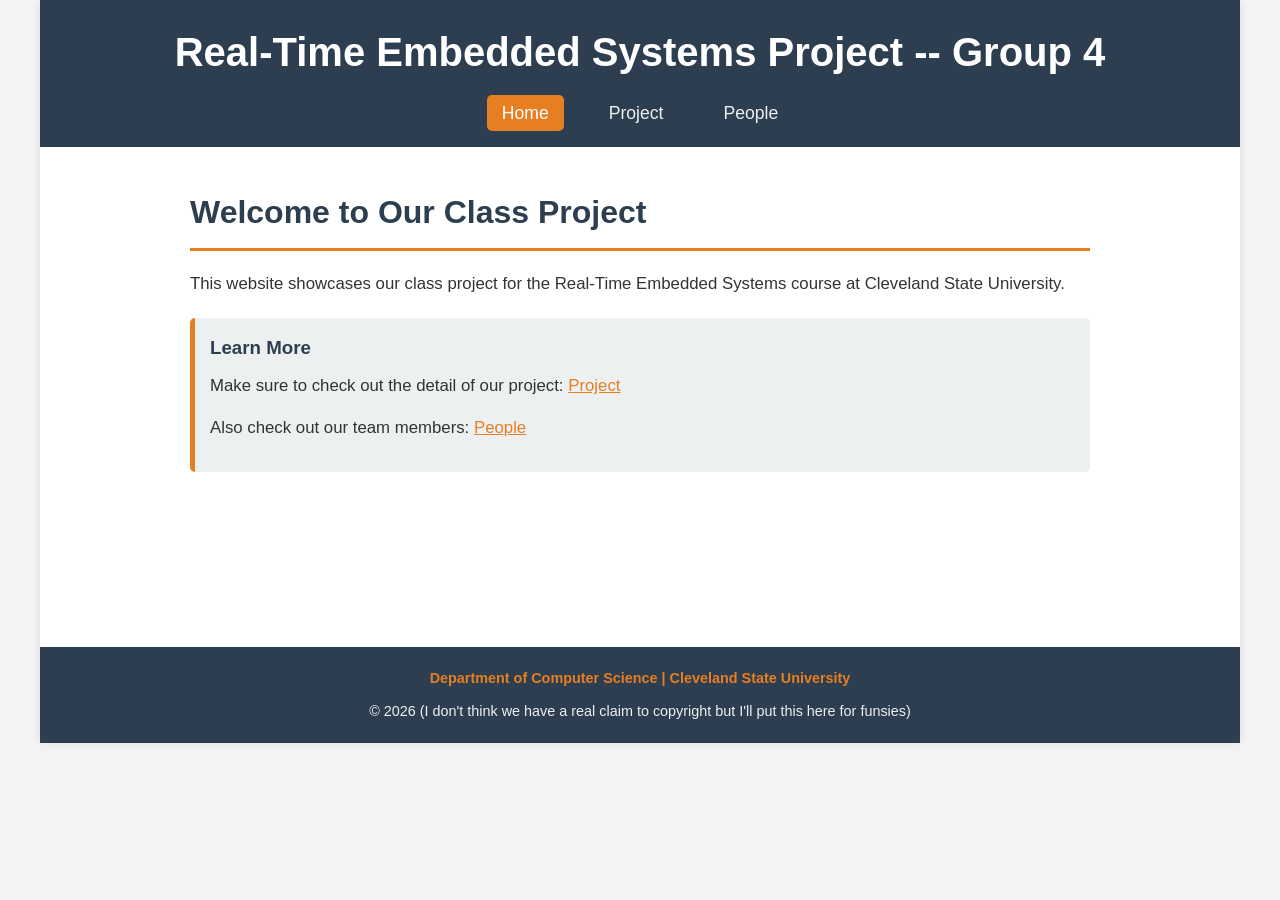
<file: index.html>
<!DOCTYPE html>
<html lang="en">
<head>
    <meta charset="UTF-8">
    <meta name="viewport" content="width=device-width, initial-scale=1.0">
    <title>Project - CIS492 RTE Group 4</title>
    <link rel="stylesheet" href="stylesheet.css">
</head>
<body>
    <div id="main">
        <div id="menubar">
            <div id="welcome">
                <h1><a href="index.html">Real-Time Embedded Systems Project -- Group 4</a></h1>
            </div>
            <div id="menu_items">
                <ul id="menu">
                    <li class="current"><a href="index.html">Home</a></li>
                    <li><a href="project.html">Project</a></li>
                    <li><a href="people.html">People</a></li>
                </ul>
            </div>
        </div>

        <div id="site_content">
            <div id="content">
                <div class="content_item">
                    <h1>Welcome to Our Class Project</h1>
                    
                    <p>This website showcases our class project for the Real-Time Embedded Systems course at Cleveland State University.</p>
    
                    <div class="info-box">
                        <h3>Learn More</h3>
                        <p>Make sure to check out the detail of our project: <a href="project.html" style="color: #e67e22;">Project</a></p>
                        <p>Also check out our team members: <a href="people.html" style="color: #e67e22;">People</a></p>
                    </div>
                </div>
            </div>
        </div>

        <div id="footer">
            <h4><a href="https://www.csuohio.edu/">Department of Computer Science | Cleveland State University </a></h4>
            <p style="margin-top: 10px;">© 2026 (I don't think we have a real claim to copyright but I'll put this here for funsies)</p>
        </div>
    </div>
</body>
</html>
</file>
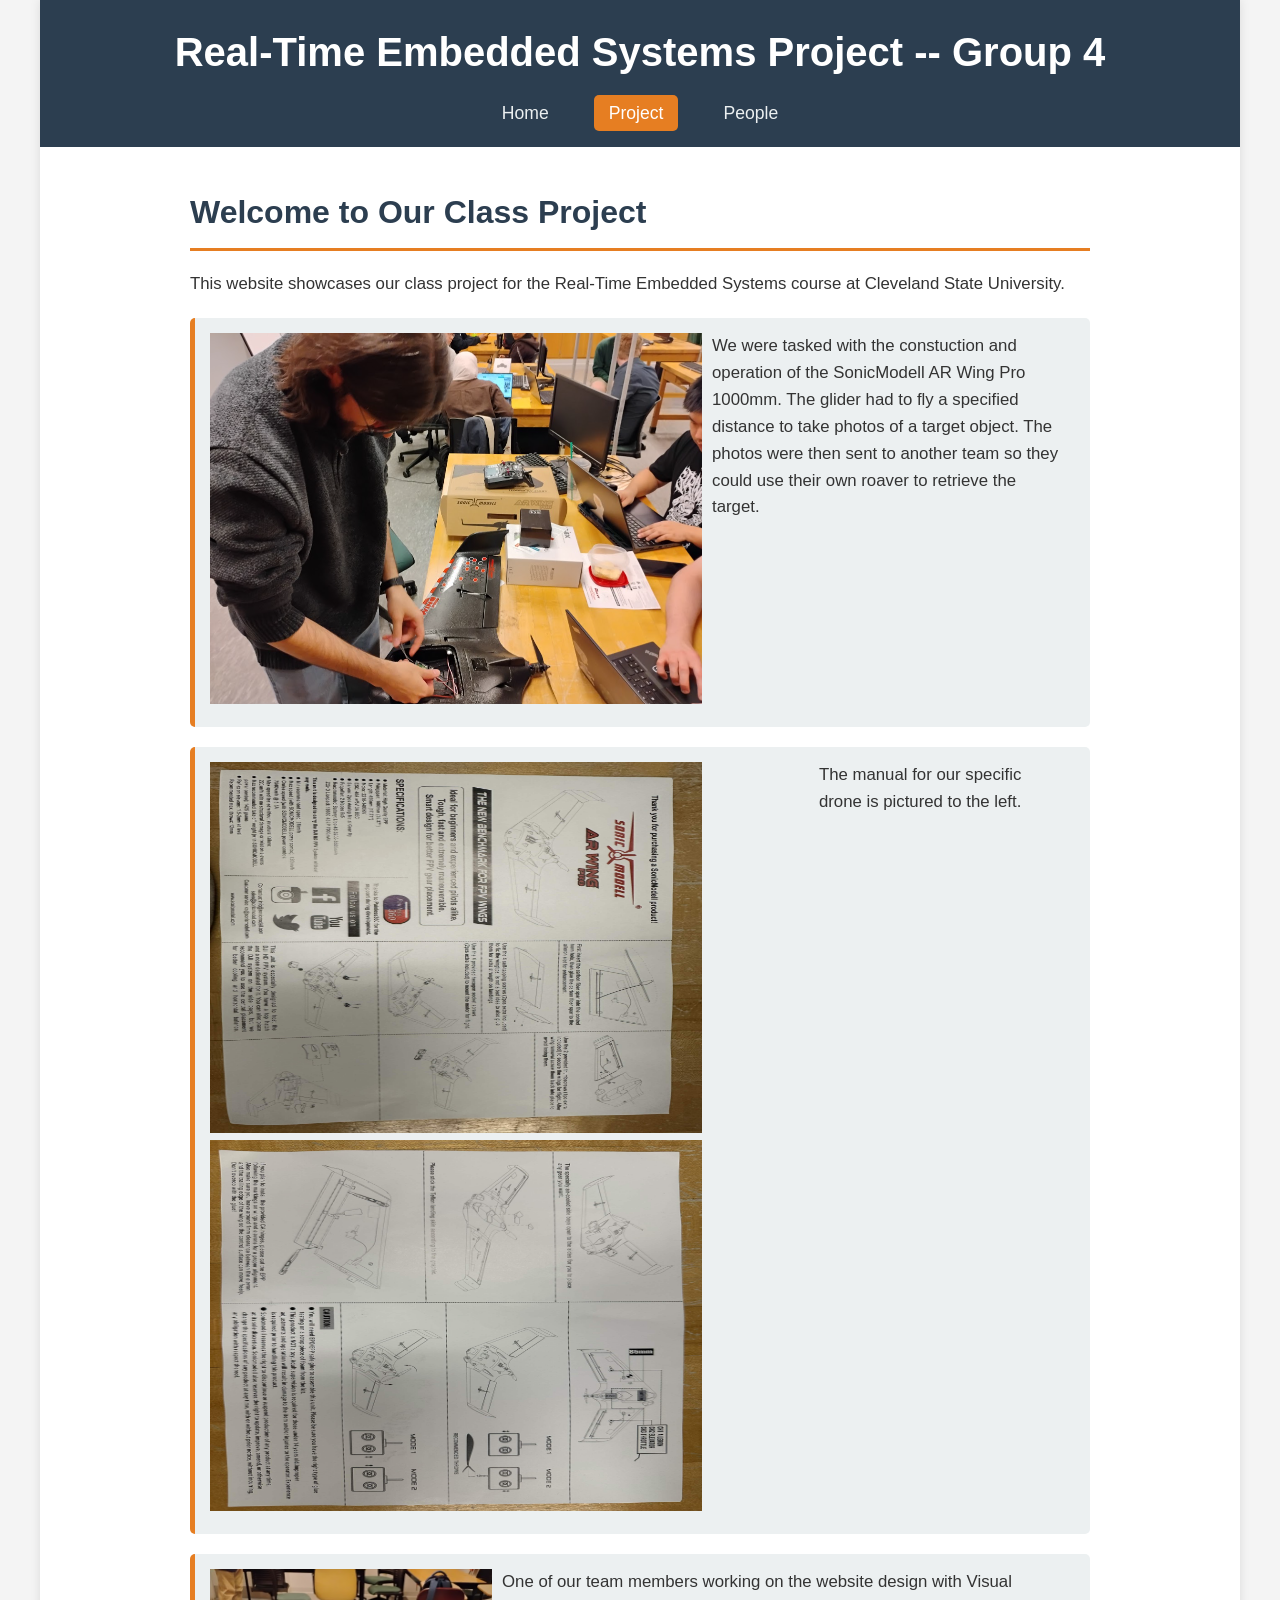
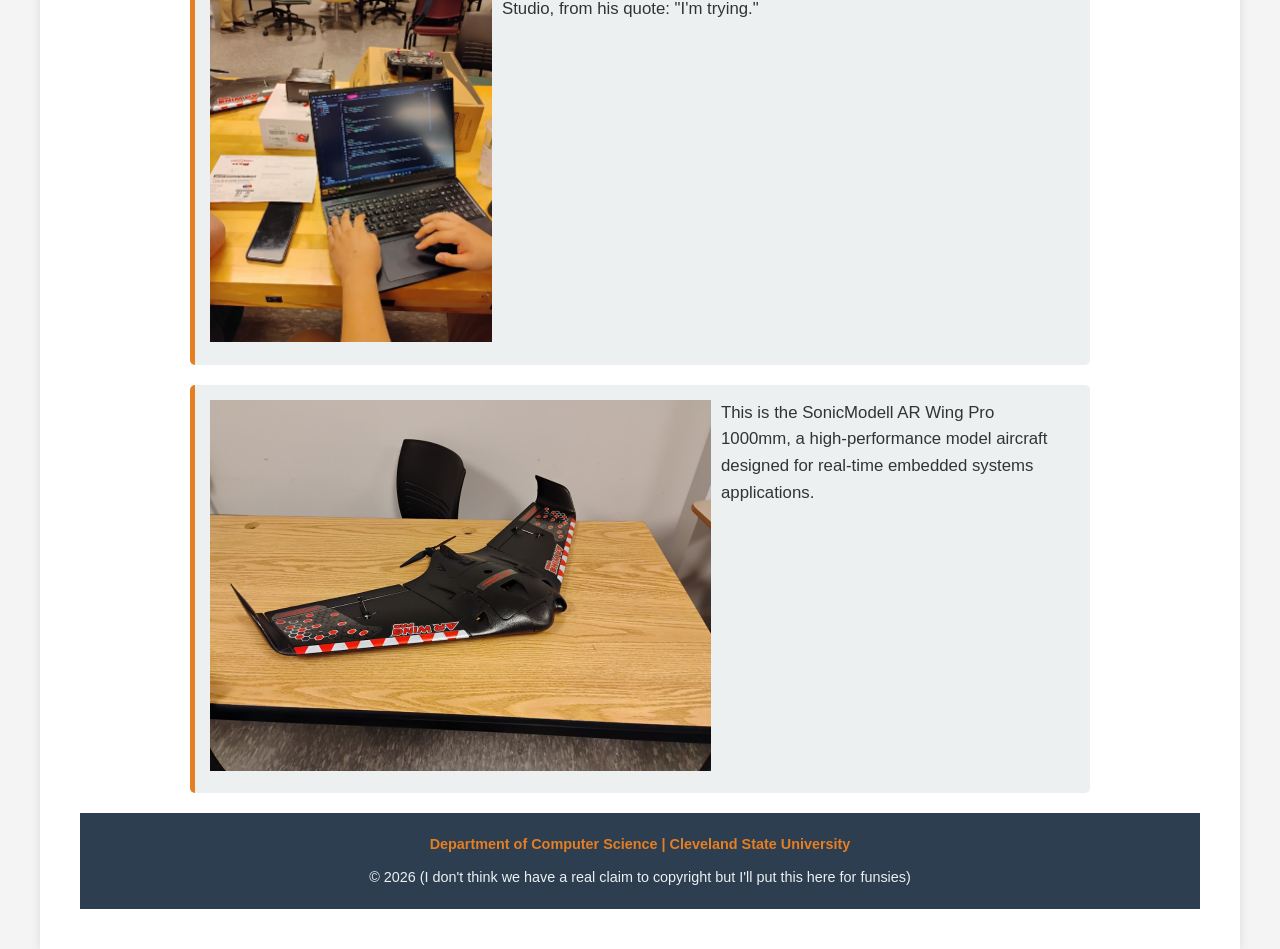
<file: project.html>
<!DOCTYPE html>
<html lang="en">
<head>
    <meta charset="UTF-8">
    <meta name="viewport" content="width=device-width, initial-scale=1.0">
    <title>Project - Our Project</title>
    <link rel="stylesheet" href="stylesheet.css">
</head>
<body>
    <div id="main">
        <div id="menubar">
            <div id="welcome">
                <h1><a href="index.html">Real-Time Embedded Systems Project -- Group 4</a></h1>
            </div>
            <div id="menu_items">
                <ul id="menu">
                    <li><a href="index.html">Home</a></li>
                    <li class="current"><a href="project.html">Project</a></li>
                    <li><a href="people.html">People</a></li>
                </ul>
            </div>
        </div>

        <div id="site_content">
            <div id="content">
                <div class="content_item">
                    <h1>Welcome to Our Class Project</h1>
                    
                    <p>This website showcases our class project for the Real-Time Embedded Systems course at Cleveland State University.</p>
    
                    <div class="info-box">
                        <div style="display: flex;">
                            <div>
                                <img src="pictures/image.png" width="492" height="371">
                            </div>
                            <div style="padding-left: 10px; padding-right: 8px;">
                                <p>We were tasked with the constuction and operation of the SonicModell AR Wing Pro 1000mm. The glider had to fly a specified distance to take photos of a target object. The photos were then sent to another team so they could use their own roaver to retrieve the target.</p>
                            </div>
                        </div>
                    </div>

                    <div class="info-box">
                        <div style="display: flex;">
                            <div>
                                <img src="pictures/man1.jpg" width="492" height="371">
                                <img src="pictures/man2.jpg" width="492" height="371">
                            </div>
                            <div style="padding-left: 10px; padding-right: 8px;">
                                <p>The manual for our specific drone is pictured to the left.</p>
                            </div>
                        </div>
                    </div>
                    
                    <div class="info-box">
                        <div style="display: flex;">
                            <div>
                                <img src="pictures/image2.png" width="282" height="373">
                            </div>
                            <div style="padding-left: 10px; padding-right: 8px;">
                                <p>One of our team members working on the website design with Visual Studio, from his quote: "I'm trying."</p>
                            </div>
                        </div>
                    </div>
                    <div class="info-box">
                        <div style="display: flex;">
                            <div>
                                <img src="pictures/image3.png" width="501" height="371">
                            </div>
                            <div style="padding-left: 10px; padding-right: 8px;">
                                <p>This is the SonicModell AR Wing Pro 1000mm, a high-performance model aircraft designed for real-time embedded systems applications.</p>
                            </div>
                        </div>
                    </div>
                </div>
            </div>

        <div id="footer">
            <h4><a href="https://www.csuohio.edu/">Department of Computer Science | Cleveland State University </a></h4>
            <p style="margin-top: 10px;">© 2026 (I don't think we have a real claim to copyright but I'll put this here for funsies)</p>
        </div>
    </div>
</body>
</html>
</file>
<file: stylesheet.css>
* {
            margin: 0;
            padding: 0;
            box-sizing: border-box;
        }

        body {
            font-family: 'Segoe UI', Tahoma, Geneva, Verdana, sans-serif;
            line-height: 1.6;
            color: #333;
            background-color: #f4f4f4;
        }

        #main {
            max-width: 1200px;
            margin: 0 auto;
            background-color: #fff;
            box-shadow: 0 0 10px rgba(0,0,0,0.1);
        }

        #menubar {
            background-color: #2c3e50;
            color: #fff;
            padding: 20px;
            text-align: center;
        }

        #welcome h1 {
            font-size: 2.5em;
            margin-bottom: 10px;
        }

        #welcome h1 a {
            color: #fff;
            text-decoration: none;
        }

        #menu_items {
            margin-top: 15px;
        }

        #menu {
            list-style: none;
            display: flex;
            justify-content: center;
            gap: 30px;
            flex-wrap: wrap;
        }

        #menu li {
            display: inline;
        }

        #menu li a {
            color: #ecf0f1;
            text-decoration: none;
            font-size: 1.1em;
            padding: 8px 15px;
            transition: all 0.3s ease;
            border-radius: 5px;
        }

        #menu li a:hover,
        #menu li.current a {
            background-color: #e67e22;
            color: #fff;
        }

        #site_content {
            padding: 40px;
            min-height: 500px;
        }

        #content {
            max-width: 900px;
            margin: 0 auto;
        }

        .content_item h1 {
            color: #2c3e50;
            border-bottom: 3px solid #e67e22;
            padding-bottom: 10px;
            margin-bottom: 20px;
        }

        .content_item h2 {
            color: #34495e;
            margin: 20px 0 10px 0;
        }

        .content_item p {
            margin-bottom: 15px;
            font-size: 1.05em;
        }

        .info-box {
            background-color: #ecf0f1;
            border-left: 5px solid #e67e22;
            padding: 15px;
            margin: 20px 0;
            border-radius: 5px;
        }

        .info-box h3 {
            color: #2c3e50;
            margin-bottom: 10px;
        }

        #footer {
            background-color: #2c3e50;
            color: #ecf0f1;
            text-align: center;
            padding: 20px;
            font-size: 0.9em;
        }

        #footer a {
            color: #e67e22;
            text-decoration: none;
        }

        #footer a:hover {
            text-decoration: underline;
        }

        @media (max-width: 768px) {
            #site_content {
                padding: 20px;
            }
            
            #menu {
                gap: 15px;
            }
            
            #menu li a {
                font-size: 0.9em;
                padding: 5px 10px;
            }
            
            #welcome h1 {
                font-size: 1.8em;
            }
        }
</file>
